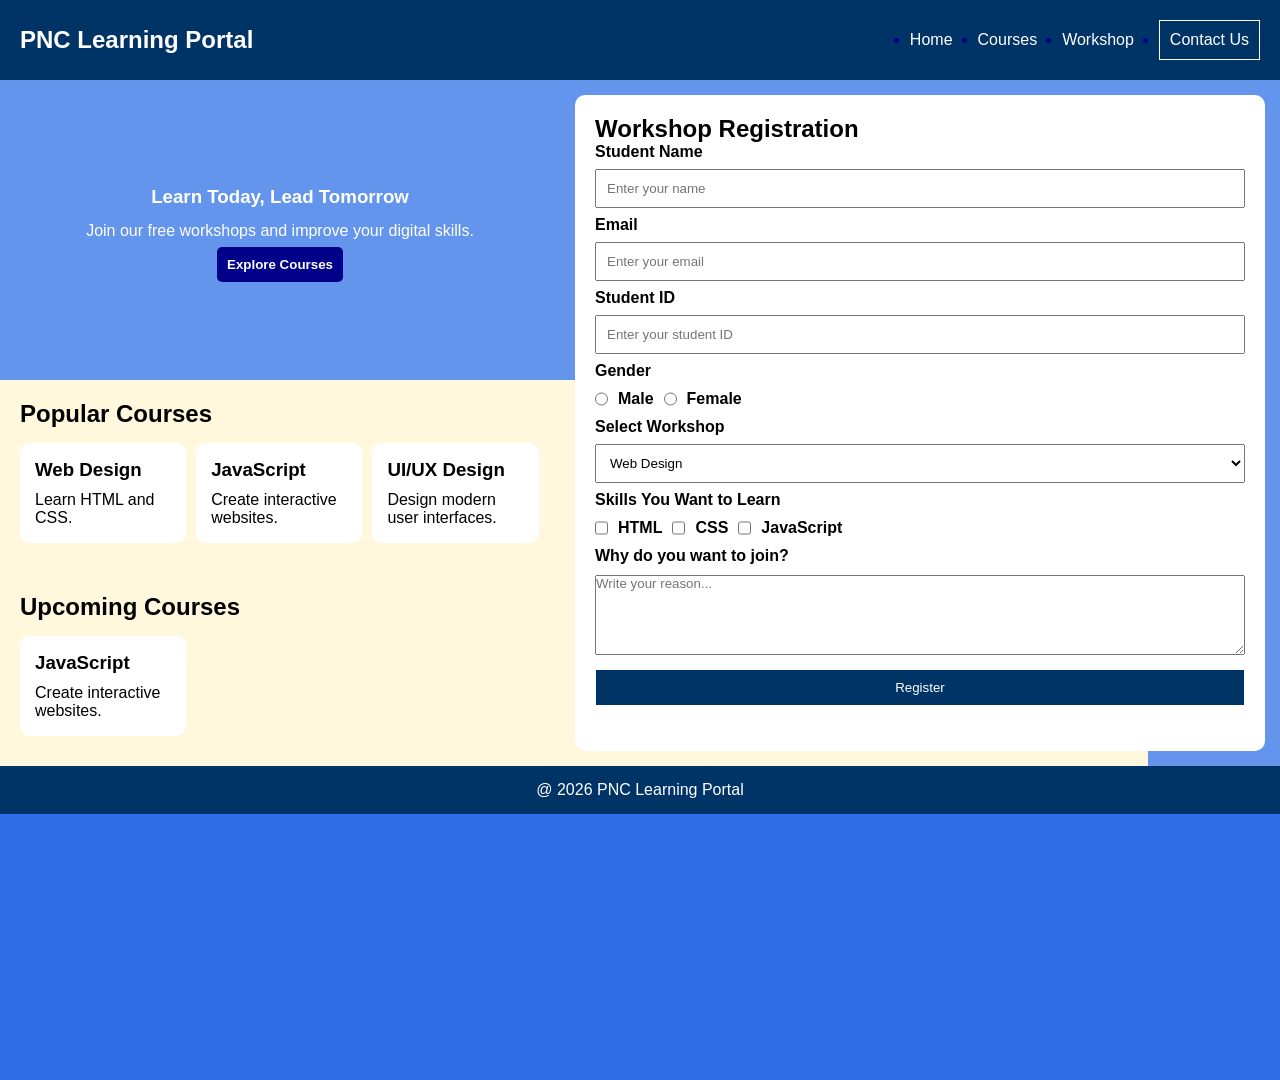
<file: register.html>
<!DOCTYPE html>
<html lang="en">

<head>
    <meta charset="UTF-8">
    <meta name="viewport" content="width=device-width, initial-scale=1.0">
    <title>PNC Learning Portal</title>
    <link rel="stylesheet" href="about.css">
</head>

<body>
    <header>
        <h2>PNC Learning Portal</h2>

        <nav>
            <ul>
                <li><a href="#">Home</a></li>
                <li><a href="#">Courses</a></li>
                <li><a href="#">Workshop</a></li>
                <li class="btn active"><a href="#">Contact Us</a></li>
            </ul>
        </nav>
    </header>
    <main>
        <section class="main-content">
            <article class="hero">
                <h1>Learn Today, Lead Tomorrow</h1>
                <p>Join our free workshops and improve your digital skills.</p>
                <button class="btn">Explore Courses</button>
            </article>
            <article class="courses">
                <h2>Popular Courses</h2>
                <div class="course-list">
                    <div class="card">
                        <h3>Web Design</h3>
                        <p>Learn HTML and CSS.</p>
                    </div>
                    <div class="card">
                        <h3>JavaScript</h3>
                        <p>Create interactive websites.</p>
                    </div>

                    <div class="card">
                        <h3>UI/UX Design</h3>
                        <p>Design modern user interfaces.</p>
                    </div>
                </div>
            </article>
            <article class="courses">
                <h2>Upcoming Courses</h2>
                <div class="course-list">
                    <div class="card">
                        <h3>JavaScript</h3>
                        <p>Create interactive websites.</p>
                    </div>
                </div>
            </article>
        </section>
        <aside class="register">
            <h2>Workshop Registration</h2>
            <form>
                <label for="name">Student Name</label>
                <input
                    type="text"
                    id="name"
                    name="name"
                    placeholder="Enter your name">
                <label for="email">Email</label>
                <input
                    type="email"
                    id="email"
                    name="email"
                    placeholder="Enter your email">
                <label for="student-id">Student ID</label>
                <input
                    type="text"
                    id="student-id"
                    name="student-id"
                    placeholder="Enter your student ID">
                <label>Gender</label>
                <div>
                    <input type="radio" id="male" name="gender" value="Male">
                    <label for="male">Male</label>

                    <input type="radio" id="female" name="gender" value="Female">
                    <label for="female">Female</label>
                </div>
                <label for="workshop">Select Workshop</label>
                <select id="workshop" name="workshop">
                    <option>Web Design</option>
                    <option>JavaScript</option>
                    <option>UI/UX Design</option>
                </select>
                <label>Skills You Want to Learn</label>
                <div>
                    <input type="checkbox" id="html" value="HTML">
                    <label for="html">HTML</label>

                    <input type="checkbox" id="css" value="CSS">
                    <label for="css">CSS</label>

                    <input type="checkbox" id="js" value="JavaScript">
                    <label for="js">JavaScript</label>
                </div>
                <label for="reason">Why do you want to join?</label>
                <textarea
                    id="reason"
                    name="reason"
                    rows="4"
                    placeholder="Write your reason..."></textarea>
                <button class="btn" type="submit">
                    Register
                </button>
            </form>
        </aside>
    </main>
    <footer>
        <p>@ 2026 PNC Learning Portal</p>
    </footer>

</body>

</html>
</file>
<file: about.css>
* {
    margin: 0;
    padding: 0;
    box-sizing: border-box;
    font-family: sans-serif;
}

body{
    height:120vh;
    background-color: #2D6EE8;
}

header {
    display: flex;
    justify-content: space-between;
    align-items: center;
    padding: 20px;
    background-color: #003366;
}

header h2 {
    color: white;
}

ul {
    display: flex;
    flex-direction: row;
    gap: 25px;
    align-items: center;
}

li {
    color: darkblue;
}

a {
    color: white;
    text-decoration: none;
}

.btn {
    border: 1px solid white;
    padding: 10px;
}

.active:hover {
    background-color: white;
    color: darkblue;
}

main {
    display: flex;
    background-color:cornflowerblue ;
}

.main-content {
    display: flex;
    flex-direction: column;
    background-color: cornflowerblue;
}

.hero {
    display: flex;
    flex-direction: column;
    justify-content: center;
    align-items: center;
    padding: 30px;
    line-height: 2;
    height: 300px;
}

.hero h1,
p {
    color: white;
}

.hero button {
    border-radius: 5px;
    background-color: darkblue;
    color: white;
    border: none;
    font-weight: bold;
}

.hero .btn:hover {
    background-color: #2D6EE8;
}

.courses {
    width: 205%;
    display: flex;
    background-color: cornsilk;
    flex-direction: column;
    padding: 20px;
}

.card {
    display: flex;
    flex-direction: column;
    height: 100px;
    width: 15%;
    background-color: white;
    color: black;
    padding: 15px;
    margin-top: 5px;
    border-radius: 10px;
    justify-content: center;
}

.card p {
    color: black;
}

.register {
    display: flex;
    flex-direction: column;
    padding: 20px;
    margin: 15px;
    width: 700px;
    border-radius: 10px;
    background-color: white;
}

label {
    display: flex;
    flex-direction: column;
    font-weight: bold;
}

input[type="text"],
input[type="email"],
select {
    width: 650px;
    padding: 10px;
    margin: 8px 0;
}

div {
    display: flex;
    gap: 10px;
    padding: 10px 0;
}

textarea {
    width: 650px;
    height: 80px;
    margin: 10px 0;
}

.btn[type="submit"] {
    width: 650px;
    background-color: #003366;
    color: white;
    padding: 10px;
}

footer {
    background-color: #003366;
    color: white;
    display: flex;
    padding: 15px;
    justify-content: center;
    align-items: center;
}
</file>
